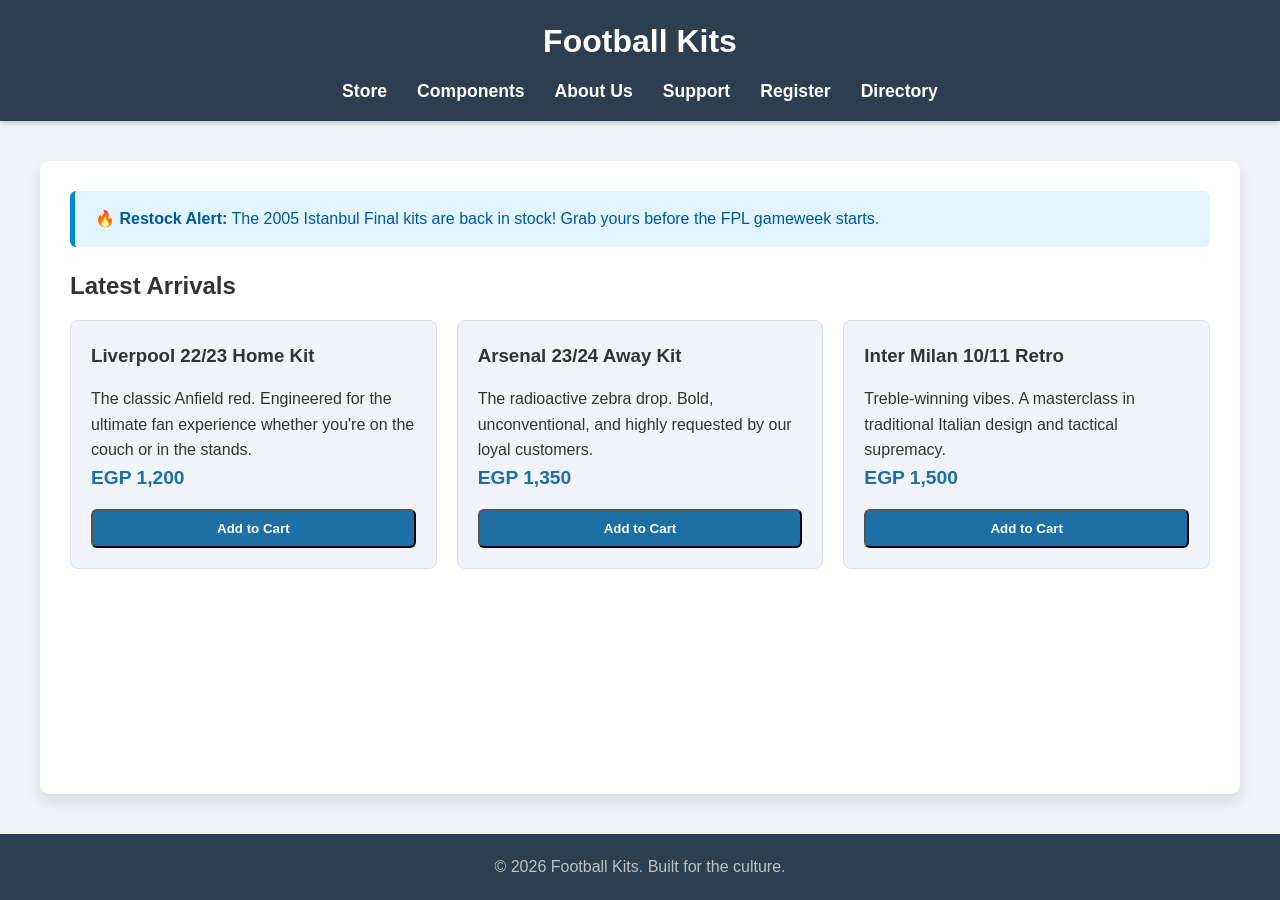
<file: index.html>
<!DOCTYPE html>
<html lang="en">

<head>
    <meta charset="UTF-8">
    <meta name="viewport" content="width=device-width, initial-scale=1.0">
    <title>Home - Football Kits</title>
    <link rel="stylesheet" href="style.css">
</head>

<body>
    <header>
        <h1>Football Kits</h1>
        <nav>
            <ul>
                <li><a href="index.html">Store</a></li>
                <li><a href="components.html">Components</a></li>
                <li><a href="about.html">About Us</a></li>
                <li><a href="contact.html">Support</a></li>
                <li><a href="validation.html">Register</a></li>
                <li><a href="data.html">Directory</a></li>
            </ul>
        </nav>
    </header>

    <main>
        <div class="alert" role="alert">
            🔥 <strong>Restock Alert:</strong> The 2005 Istanbul Final kits are back in stock! Grab yours before the FPL
            gameweek starts.
        </div>

        <section>
            <h2>Latest Arrivals</h2>
            <!-- 2-col on tablet, 3-col on desktop -->
            <div class="grid-layout">
                <article class="card">
                    <h3>Liverpool 22/23 Home Kit</h3>
                    <p>The classic Anfield red. Engineered for the ultimate fan experience whether you're on the couch
                        or in the stands.</p>
                    <span style="font-weight: bold; color: var(--primary); font-size: 1.2rem;">EGP 1,200</span>
                    <button class="modal-btn" style="width:100%; margin-top: 15px;">Add to Cart</button>
                </article>

                <article class="card">
                    <h3>Arsenal 23/24 Away Kit</h3>
                    <p>The radioactive zebra drop. Bold, unconventional, and highly requested by our loyal customers.
                    </p>
                    <span style="font-weight: bold; color: var(--primary); font-size: 1.2rem;">EGP 1,350</span>
                    <button class="modal-btn" style="width:100%; margin-top: 15px;">Add to Cart</button>
                </article>

                <article class="card">
                    <h3>Inter Milan 10/11 Retro</h3>
                    <p>Treble-winning vibes. A masterclass in traditional Italian design and tactical supremacy.</p>
                    <span style="font-weight: bold; color: var(--primary); font-size: 1.2rem;">EGP 1,500</span>
                    <button class="modal-btn" style="width:100%; margin-top: 15px;">Add to Cart</button>
                </article>
            </div>
        </section>
    </main>

    <footer>
        <p>&copy; 2026 Football Kits. Built for the culture.</p>
    </footer>
</body>

</html>
</file>
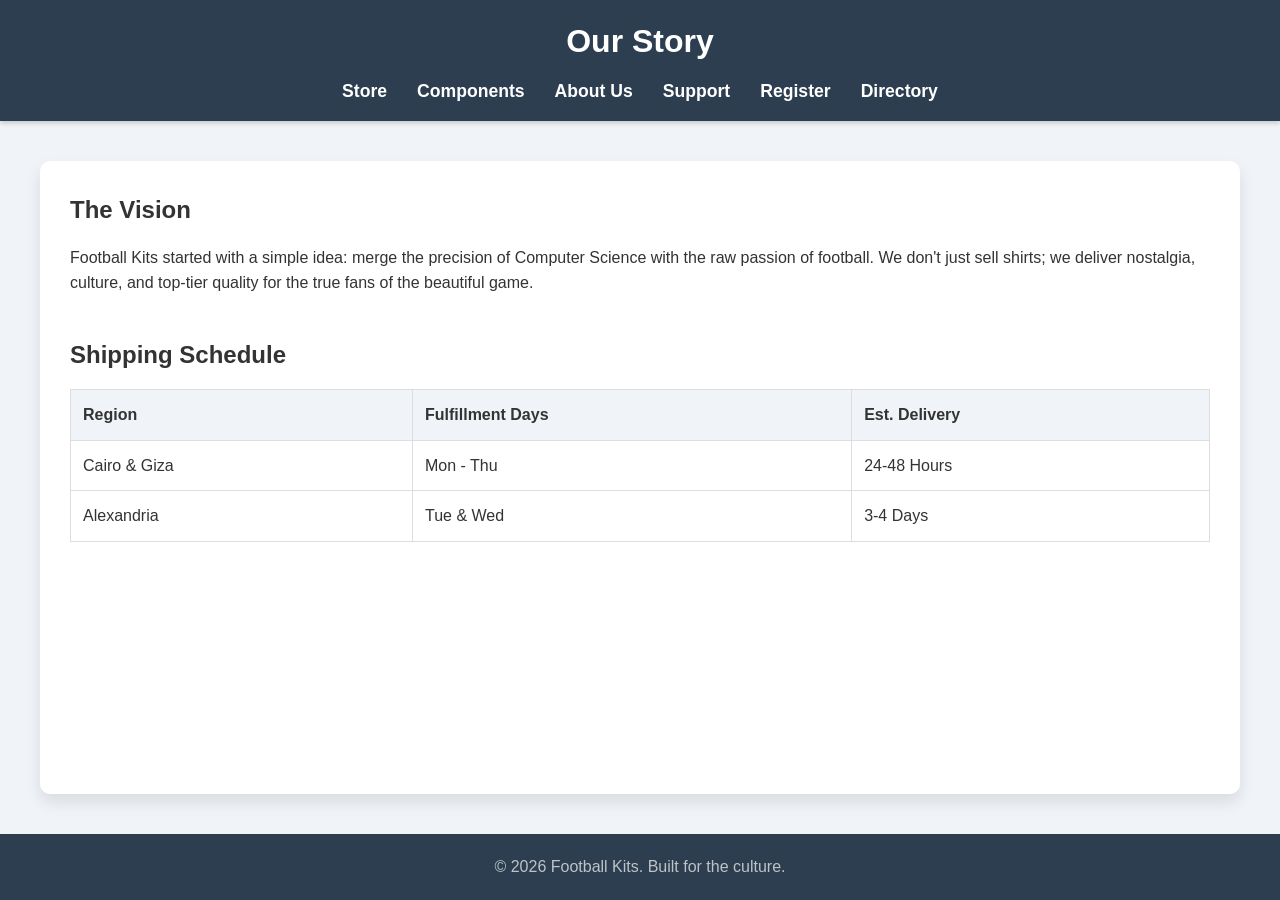
<file: about.html>
<!DOCTYPE html>
<html lang="en">

<head>
    <meta charset="UTF-8">
    <meta name="viewport" content="width=device-width, initial-scale=1.0">
    <title>About Us - Football Kits</title>
    <link rel="stylesheet" href="style.css">
</head>

<body>
    <header>
        <h1>Our Story</h1>
        <nav>
            <ul>
                <li><a href="index.html">Store</a></li>
                <li><a href="components.html">Components</a></li>
                <li><a href="about.html">About Us</a></li>
                <li><a href="contact.html">Support</a></li>
                <li><a href="validation.html">Register</a></li>
                <li><a href="data.html">Directory</a></li>
            </ul>
        </nav>
    </header>

    <main>
        <section>
            <h2>The Vision</h2>
            <p style="text-align: left;">Football Kits started with a simple idea: merge the precision of Computer
                Science with the raw passion of football. We don't just sell shirts; we deliver nostalgia, culture, and
                top-tier quality for the true fans of the beautiful game.</p>
        </section>

        <section style="margin-top: 40px;">
            <h2>Shipping Schedule</h2>
            <table>
                <thead>
                    <tr>
                        <th scope="col">Region</th>
                        <th scope="col">Fulfillment Days</th>
                        <th scope="col">Est. Delivery</th>
                    </tr>
                </thead>
                <tbody>
                    <tr>
                        <td>Cairo & Giza</td>
                        <td>Mon - Thu</td>
                        <td>24-48 Hours</td>
                    </tr>
                    <tr>
                        <td>Alexandria</td>
                        <td>Tue & Wed</td>
                        <td>3-4 Days</td>
                    </tr>
                </tbody>
            </table>
        </section>
    </main>

    <footer>
        <p>&copy; 2026 Football Kits. Built for the culture.</p>
    </footer>
</body>

</html>
</file>
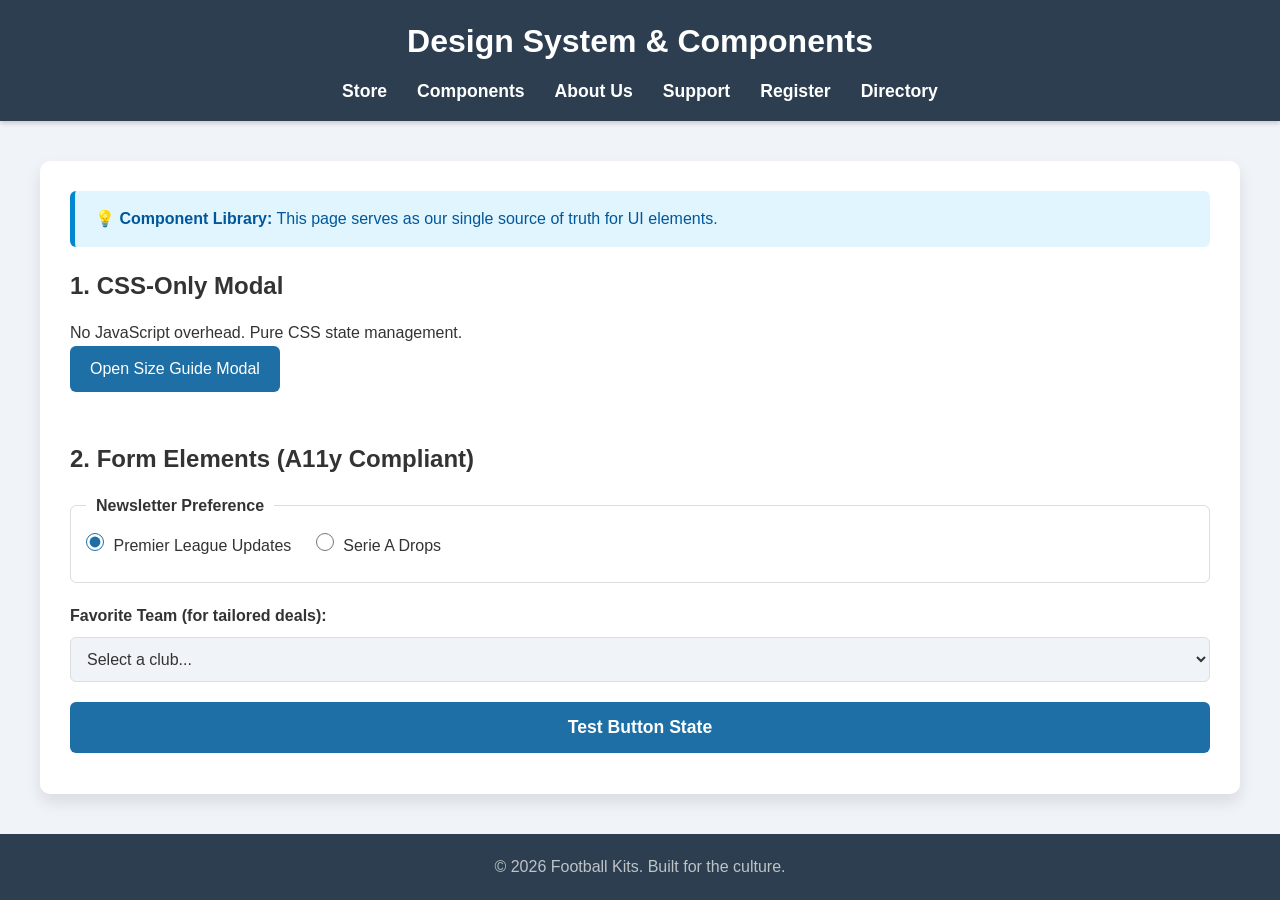
<file: components.html>
<!DOCTYPE html>
<html lang="en">

<head>
    <meta charset="UTF-8">
    <meta name="viewport" content="width=device-width, initial-scale=1.0">
    <title>UI Components - Football Kits</title>
    <link rel="stylesheet" href="style.css">
</head>

<body>
    <header>
        <h1>Design System & Components</h1>
        <nav>
            <ul>
                <li><a href="index.html">Store</a></li>
                <li><a href="components.html">Components</a></li>
                <li><a href="about.html">About Us</a></li>
                <li><a href="contact.html">Support</a></li>
                <li><a href="validation.html">Register</a></li>
                <li><a href="data.html">Directory</a></li>
            </ul>
        </nav>
    </header>

    <main>
        <div class="alert" role="alert">
            💡 <strong>Component Library:</strong> This page serves as our single source of truth for UI elements.
        </div>

        <section style="margin-bottom: 40px;">
            <h2>1. CSS-Only Modal</h2>
            <p>No JavaScript overhead. Pure CSS state management.</p>
            <input type="checkbox" id="demo-modal" class="modal-toggle">
            <label for="demo-modal" class="modal-btn">Open Size Guide Modal</label>

            <div class="modal-overlay">
                <div class="modal-content">
                    <label for="demo-modal" class="modal-close" aria-label="Close modal">&times;</label>
                    <h3>Jersey Size Guide</h3>
                    <p>Our retro fit tends to run slightly tight. If you're wearing it to a live match or for a casual
                        kickabout, we recommend sizing up for maximum comfort.</p>
                </div>
            </div>
        </section>

        <section>
            <h2>2. Form Elements (A11y Compliant)</h2>
            <form action="#" onsubmit="event.preventDefault();">
                <fieldset>
                    <legend>Newsletter Preference</legend>
                    <input type="radio" id="prem" name="league" value="premier" checked>
                    <label for="prem">Premier League Updates</label>

                    <input type="radio" id="seriea" name="league" value="seriea">
                    <label for="seriea">Serie A Drops</label>
                </fieldset>

                <div style="margin-top: 15px;">
                    <label for="team-select">Favorite Team (for tailored deals):</label>
                    <select id="team-select" name="team">
                        <option value="">Select a club...</option>
                        <option value="liv">Liverpool</option>
                        <option value="ars">Arsenal</option>
                        <option value="int">Inter Milan</option>
                        <option value="cry">Crystal Palace</option>
                    </select>
                </div>

                <button type="submit" class="modal-btn" style="width: 100%; margin-top: 10px;">Test Button
                    State</button>
            </form>
        </section>
    </main>

    <footer>
        <p>&copy; 2026 Football Kits. Built for the culture.</p>
    </footer>
</body>

</html>
</file>
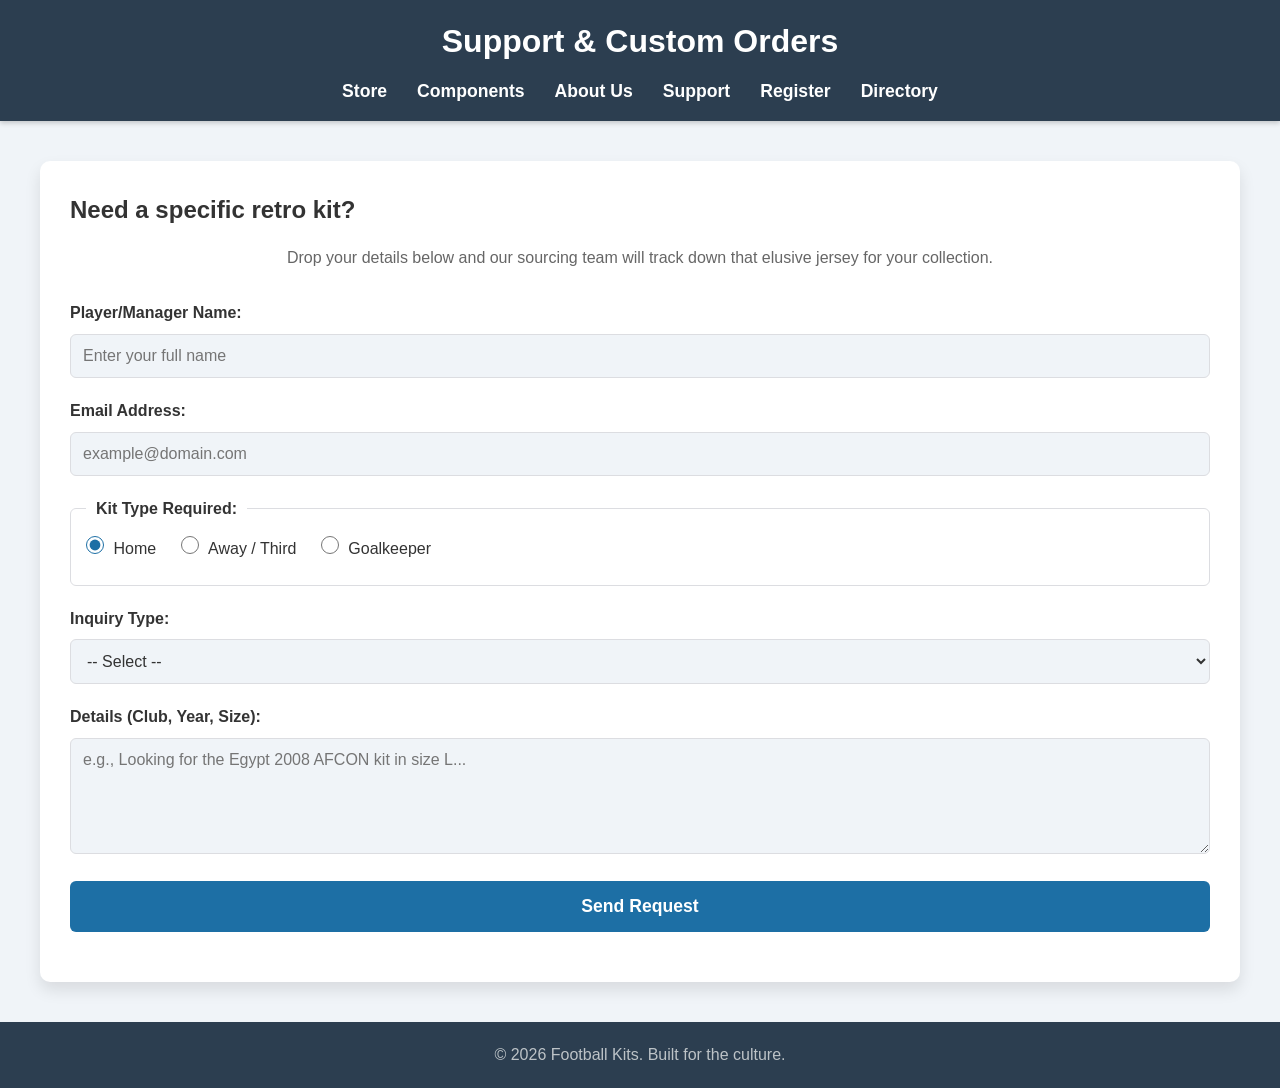
<file: contact.html>
<!DOCTYPE html>
<html lang="en">

<head>
    <meta charset="UTF-8">
    <meta name="viewport" content="width=device-width, initial-scale=1.0">
    <title>Support - Football Kits</title>
    <link rel="stylesheet" href="style.css">
</head>

<body>
    <header>
        <h1>Support & Custom Orders</h1>
        <nav>
            <ul>
                <li><a href="index.html">Store</a></li>
                <li><a href="components.html">Components</a></li>
                <li><a href="about.html">About Us</a></li>
                <li><a href="contact.html">Support</a></li>
                <li><a href="validation.html">Register</a></li>
                <li><a href="data.html">Directory</a></li>
            </ul>
        </nav>
    </header>

    <main>
        <h2>Need a specific retro kit?</h2>
        <p>Drop your details below and our sourcing team will track down that elusive jersey for your collection.</p>

        <form action="#" method="post">
            <div>
                <label for="name">Player/Manager Name:</label>
                <input type="text" id="name" name="name" placeholder="Enter your full name" required
                    autocomplete="name">
            </div>

            <div>
                <label for="email">Email Address:</label>
                <input type="email" id="email" name="email" placeholder="example@domain.com" required
                    autocomplete="email">
            </div>

            <fieldset>
                <legend>Kit Type Required:</legend>
                <input type="radio" id="home" name="kit_type" value="home" checked>
                <label for="home">Home</label>

                <input type="radio" id="away" name="kit_type" value="away">
                <label for="away">Away / Third</label>

                <input type="radio" id="gk" name="kit_type" value="gk">
                <label for="gk">Goalkeeper</label>
            </fieldset>

            <div>
                <label for="subject">Inquiry Type:</label>
                <select id="subject" name="subject" required>
                    <option value="">-- Select --</option>
                    <option value="custom">Custom Print (Name/Number)</option>
                    <option value="sourcing">Retro Sourcing</option>
                    <option value="order_issue">Order Issue / Returns</option>
                </select>
            </div>

            <div>
                <label for="message">Details (Club, Year, Size):</label>
                <textarea id="message" name="message" rows="5"
                    placeholder="e.g., Looking for the Egypt 2008 AFCON kit in size L..." required></textarea>
            </div>

            <div>
                <button type="submit">Send Request</button>
            </div>
        </form>
    </main>

    <footer>
        <p>&copy; 2026 Football Kits. Built for the culture.</p>
    </footer>
</body>

</html>
</file>
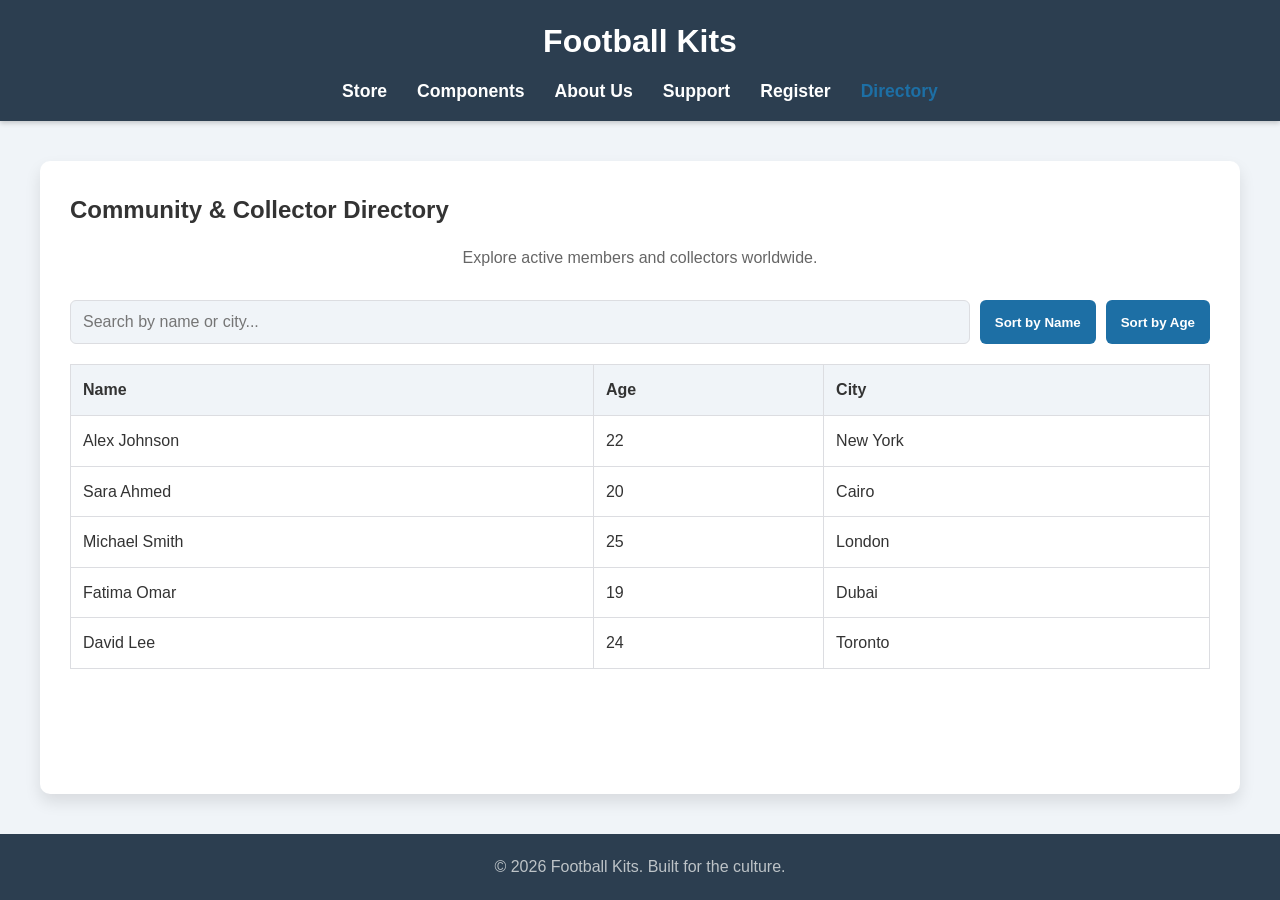
<file: data.html>
<!DOCTYPE html>
<html lang="en">

<head>
    <meta charset="UTF-8">
    <meta name="viewport" content="width=device-width, initial-scale=1.0">
    <title>Directory - Football Kits</title>
    <link rel="stylesheet" href="style.css">
</head>

<body>
    <header>
        <h1>Football Kits</h1>
        <nav>
            <ul>
                <li><a href="index.html">Store</a></li>
                <li><a href="components.html">Components</a></li>
                <li><a href="about.html">About Us</a></li>
                <li><a href="contact.html">Support</a></li>
                <li><a href="validation.html">Register</a></li>
                <li><a href="data.html" style="color: var(--primary);">Directory</a></li>
            </ul>
        </nav>
    </header>

    <main>
        <h2>Community & Collector Directory</h2>
        <p>Explore active members and collectors worldwide.</p>

        <div style="display: flex; gap: 10px; margin-bottom: 20px; flex-wrap: wrap;">
            <input type="text" id="searchBox" placeholder="Search by name or city..."
                style="flex: 1; min-width: 200px;">
            <button id="sortNameBtn" class="modal-btn" style="padding: 10px 15px; border: none; cursor: pointer;">Sort
                by Name</button>
            <button id="sortAgeBtn" class="modal-btn" style="padding: 10px 15px; border: none; cursor: pointer;">Sort by
                Age</button>
        </div>

        <table>
            <thead>
                <tr>
                    <th>Name</th>
                    <th>Age</th>
                    <th>City</th>
                </tr>
            </thead>
            <tbody id="tableBody">
                <!-- Populated via JavaScript -->
            </tbody>
        </table>
    </main>

    <footer>
        <p>&copy; 2026 Football Kits. Built for the culture.</p>
    </footer>

    <script src="table.js"></script>
</body>

</html>
</file>
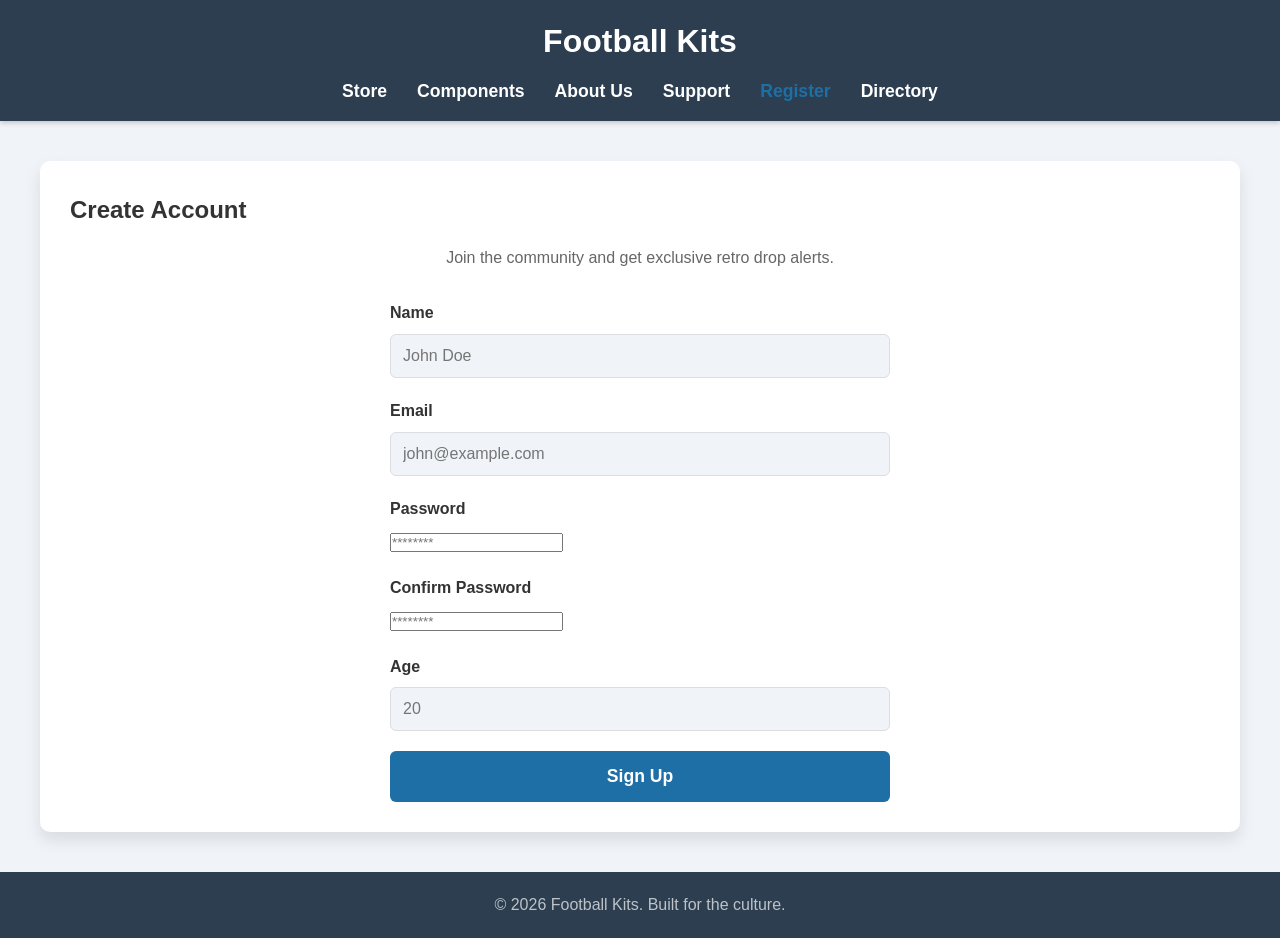
<file: validation.html>
<!DOCTYPE html>
<html lang="en">

<head>
    <meta charset="UTF-8">
    <meta name="viewport" content="width=device-width, initial-scale=1.0">
    <title>Register - Football Kits</title>
    <link rel="stylesheet" href="style.css">
</head>

<body>
    <header>
        <h1>Football Kits</h1>
        <nav>
            <ul>
                <li><a href="index.html">Store</a></li>
                <li><a href="components.html">Components</a></li>
                <li><a href="about.html">About Us</a></li>
                <li><a href="contact.html">Support</a></li>
                <li><a href="validation.html" style="color: var(--primary);">Register</a></li>
                <li><a href="data.html">Directory</a></li>
            </ul>
        </nav>
    </header>

    <main>
        <h2>Create Account</h2>
        <p>Join the community and get exclusive retro drop alerts.</p>

        <form id="regForm" novalidate style="max-width: 500px; margin: 0 auto;">
            <div>
                <label for="name">Name</label>
                <input type="text" id="name" placeholder="John Doe">
                <span class="error" id="nameError"
                    style="color: #e53e3e; font-size: 0.85rem; display: none; margin-top: 5px;">Name cannot be
                    empty.</span>
            </div>
            <div>
                <label for="email">Email</label>
                <input type="email" id="email" placeholder="john@example.com">
                <span class="error" id="emailError"
                    style="color: #e53e3e; font-size: 0.85rem; display: none; margin-top: 5px;">Please enter a valid
                    email.</span>
            </div>
            <div>
                <label for="password">Password</label>
                <input type="password" id="password" placeholder="********">
                <span class="error" id="passwordError"
                    style="color: #e53e3e; font-size: 0.85rem; display: none; margin-top: 5px;">Password must be at
                    least 8 characters.</span>
            </div>
            <div>
                <label for="confirmPassword">Confirm Password</label>
                <input type="password" id="confirmPassword" placeholder="********">
                <span class="error" id="confirmPasswordError"
                    style="color: #e53e3e; font-size: 0.85rem; display: none; margin-top: 5px;">Passwords do not
                    match.</span>
            </div>
            <div>
                <label for="age">Age</label>
                <input type="number" id="age" placeholder="20">
                <span class="error" id="ageError"
                    style="color: #e53e3e; font-size: 0.85rem; display: none; margin-top: 5px;">You must be at least 13
                    years old.</span>
            </div>
            <button type="submit">Sign Up</button>
        </form>
    </main>

    <footer>
        <p>&copy; 2026 Football Kits. Built for the culture.</p>
    </footer>

    <script src="register.js"></script>
</body>

</html>
</file>
<file: style.css>
:root {
    --bg-color: #f0f4f8;
    --card-bg: #ffffff;
    --text-color: #333333;
    --text-muted: #666666;
    --primary: #1d6fa5;
    --primary-hover: #155580;
    --header-bg: #2c3e50;
    --border-color: #dcdde1;
    --alert-bg: #e1f5fe;
    --alert-border: #0288d1;
    --alert-text: #01579b;
}

@media (prefers-color-scheme: dark) {
    :root {
        --bg-color: #121212;
        --card-bg: #1e1e1e;
        --text-color: #e0e0e0;
        --text-muted: #aaaaaa;
        --primary: #63b3ed;
        --primary-hover: #4299e1;
        --header-bg: #000000;
        --border-color: #333333;
        --alert-bg: #0d47a1;
        --alert-border: #1976d2;
        --alert-text: #e3f2fd;
    }
}

* {
    box-sizing: border-box;
    margin: 0;
    padding: 0;
}

body {
    font-family: 'Segoe UI', Tahoma, Geneva, Verdana, sans-serif;
    background-color: var(--bg-color);
    color: var(--text-color);
    line-height: 1.6;
    display: flex;
    flex-direction: column;
    min-height: 100vh;
}

header {
    background-color: var(--header-bg);
    padding: 1rem 0;
    box-shadow: 0 2px 5px rgba(0, 0, 0, 0.2);
}

header h1 {
    text-align: center;
    color: #ffffff;
    margin-bottom: 10px;
}

nav ul {
    list-style: none;
    display: flex;
    justify-content: center;
    gap: 30px;
}

nav a {
    color: #ffffff;
    text-decoration: none;
    font-weight: 600;
    font-size: 1.1rem;
    transition: color 0.3s ease;
}

nav a:hover,
nav a:focus {
    color: var(--primary);
    outline: none;
}

main {
    flex: 1;
    width: 100%;
    max-width: 1200px;
    margin: 40px auto;
    padding: 30px;
    background: var(--card-bg);
    border-radius: 10px;
    box-shadow: 0 8px 16px rgba(0, 0, 0, 0.1);
}

h1,
h2,
h3 {
    color: var(--text-color);
    margin-bottom: 15px;
}

main>p {
    text-align: center;
    color: var(--text-muted);
    margin-bottom: 30px;
}

.grid-layout {
    display: grid;
    grid-template-columns: 1fr;
    gap: 20px;
    margin-bottom: 30px;
}

@media (min-width: 768px) {
    .grid-layout {
        grid-template-columns: repeat(2, 1fr);
    }
}

@media (min-width: 1024px) {
    .grid-layout {
        grid-template-columns: repeat(3, 1fr);
    }
}

.card {
    background: var(--bg-color);
    padding: 20px;
    border-radius: 8px;
    border: 1px solid var(--border-color);
}

.alert {
    padding: 15px 20px;
    margin-bottom: 20px;
    border-radius: 6px;
    background-color: var(--alert-bg);
    border-left: 5px solid var(--alert-border);
    color: var(--alert-text);
    font-weight: 500;
}

.modal-toggle {
    display: none;
}

.modal-btn {
    display: inline-block;
    padding: 10px 20px;
    background-color: var(--primary);
    color: #ffffff;
    cursor: pointer;
    border-radius: 6px;
    font-weight: bold;
    text-align: center;
}

.modal-btn:hover {
    background-color: var(--primary-hover);
}

.modal-overlay {
    position: fixed;
    top: 0;
    left: 0;
    width: 100%;
    height: 100%;
    background: rgba(0, 0, 0, 0.6);
    display: none;
    justify-content: center;
    align-items: center;
    z-index: 1000;
}

.modal-content {
    background: var(--card-bg);
    padding: 30px;
    border-radius: 8px;
    max-width: 500px;
    width: 90%;
    position: relative;
    box-shadow: 0 10px 25px rgba(0, 0, 0, 0.3);
}

.modal-toggle:checked~.modal-overlay {
    display: flex;
}

.modal-close {
    position: absolute;
    top: 15px;
    right: 20px;
    cursor: pointer;
    font-size: 1.5rem;
    color: var(--text-color);
    line-height: 1;
}

form div {
    margin-bottom: 20px;
}

label {
    display: block;
    margin-bottom: 8px;
    font-weight: 600;
    color: var(--text-color);
}

fieldset {
    border: 1px solid var(--border-color);
    border-radius: 6px;
    padding: 15px;
    margin-bottom: 20px;
}

legend {
    font-weight: 600;
    color: var(--text-color);
    padding: 0 10px;
}

input[type="text"],
input[type="email"],
input[type="number"],
input[type="date"],
select,
textarea {
    width: 100%;
    padding: 12px;
    background-color: var(--bg-color);
    color: var(--text-color);
    border: 1px solid var(--border-color);
    border-radius: 6px;
    font-family: inherit;
    font-size: 1rem;
    transition: border-color 0.3s ease, box-shadow 0.3s ease;
}

input:focus,
select:focus,
textarea:focus {
    border-color: var(--primary);
    outline: none;
    box-shadow: 0 0 0 3px rgba(29, 111, 165, 0.2);
}

input[type="radio"],
input[type="checkbox"] {
    margin-right: 5px;
    width: 18px;
    height: 18px;
    accent-color: var(--primary);
}

input[type="radio"]+label,
input[type="checkbox"]+label {
    display: inline-block;
    margin-right: 20px;
    font-weight: normal;
    cursor: pointer;
}

textarea {
    resize: vertical;
}

button[type="submit"] {
    display: block;
    width: 100%;
    padding: 15px;
    background-color: var(--primary);
    color: #ffffff;
    border: none;
    border-radius: 6px;
    font-size: 1.1rem;
    font-weight: bold;
    cursor: pointer;
    transition: background-color 0.3s ease, transform 0.1s ease;
}

button[type="submit"]:hover,
button[type="submit"]:focus {
    background-color: var(--primary-hover);
    outline: none;
}

button[type="submit"]:active {
    transform: scale(0.98);
}

table {
    width: 100%;
    border-collapse: collapse;
    margin-top: 15px;
}

th,
td {
    padding: 12px;
    text-align: left;
    border: 1px solid var(--border-color);
}

th {
    background-color: var(--bg-color);
    color: var(--text-color);
}

footer {
    text-align: center;
    padding: 20px;
    background-color: var(--header-bg);
    color: #bdc3c7;
    margin-top: auto;
}

.error-message {
    color: #e53e3e;
    font-size: 0.85rem;
    display: none;
    margin-top: 5px;
}

.directory-controls {
    display: flex;
    gap: 10px;
    margin-bottom: 20px;
    flex-wrap: wrap;
}

.directory-controls input[type="text"] {
    flex: 1;
    min-width: 200px;
}
</file>
